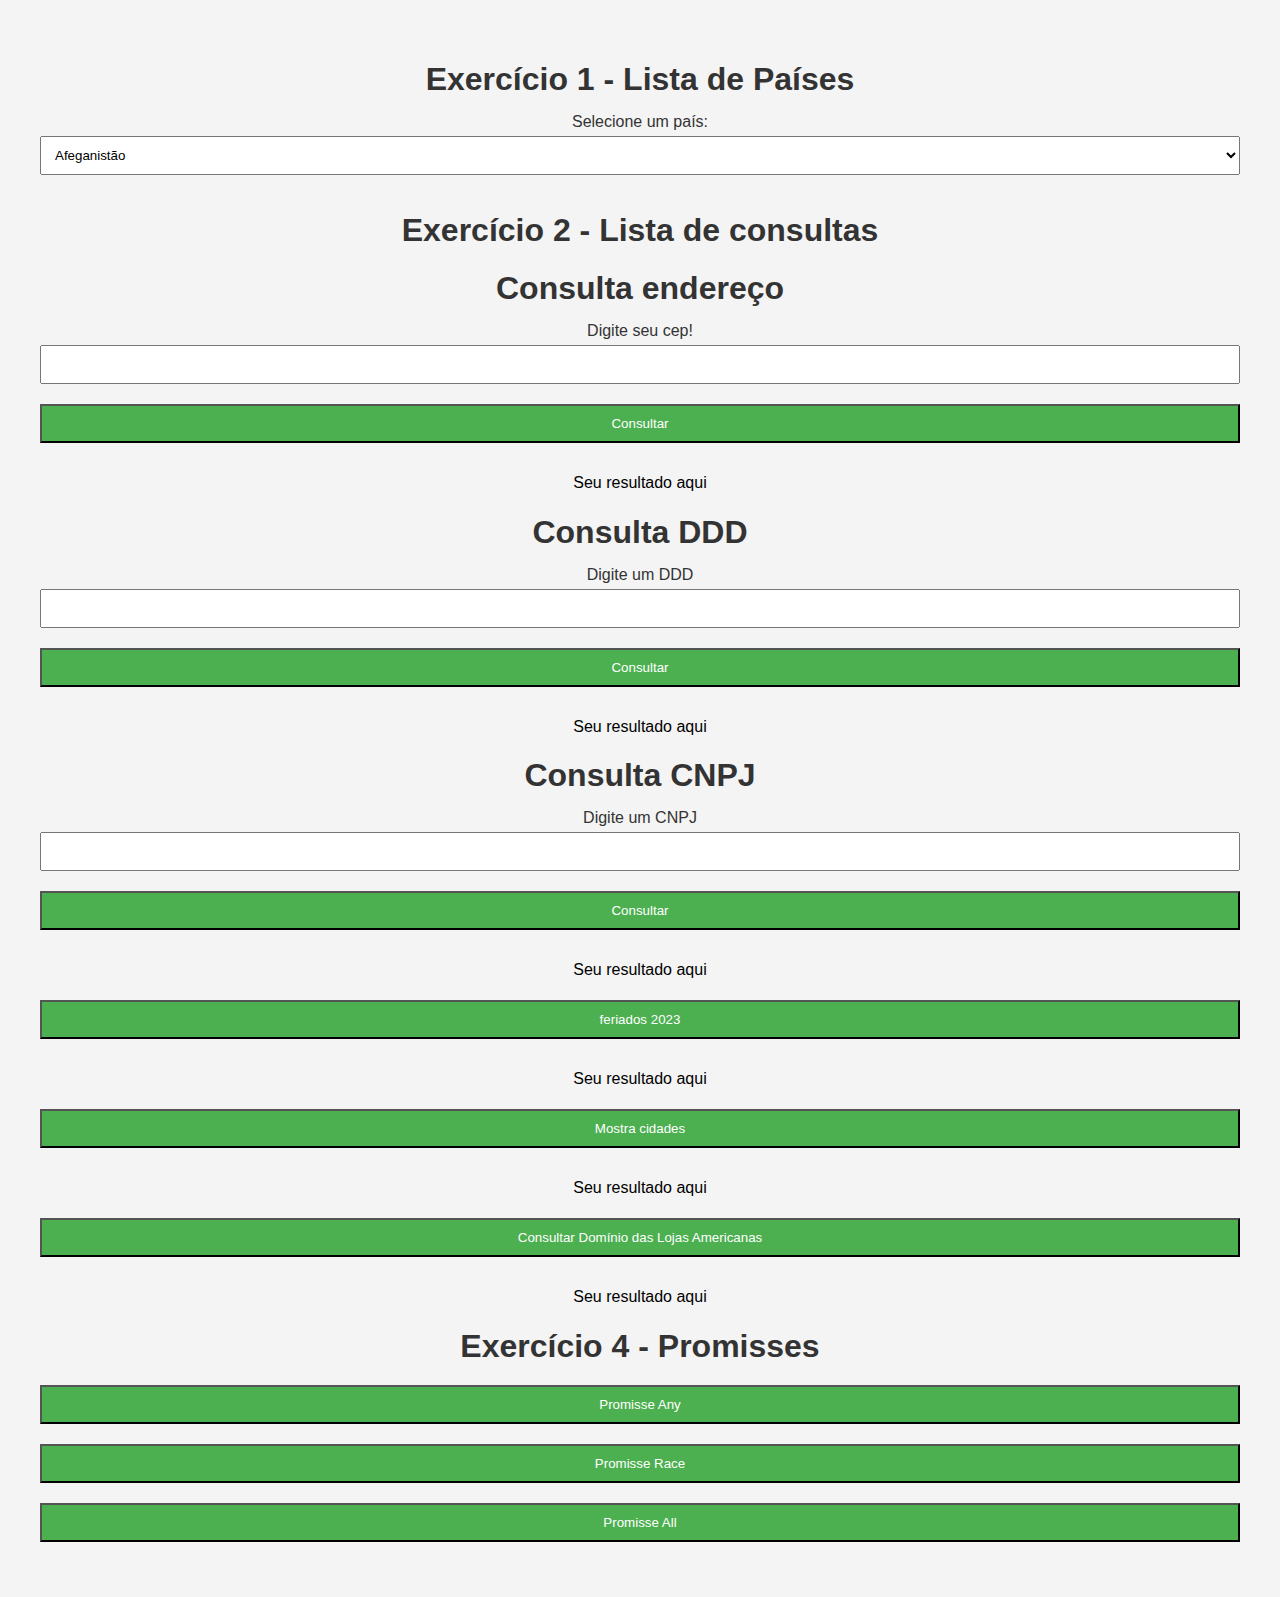
<file: index.html>
<!DOCTYPE html>
<html lang="pt-br">

<head>
  <meta charset="UTF-8">
  <title> Trabalho Final </title>
  <link rel="stylesheet" href="index.css">
</head>

<body>


  <h1>Exercício 1 - Lista de Países</h1>

  <label for="selectPaises">Selecione um país:</label>
  <select id="selectPaises"></select>

  <div id="infoPais">
    <h2>Informações do País Selecionado</h2>
    <p><strong>Nome:</strong> <span id="nomePais"></span></p>
    <p><strong>Gentílico:</strong> <span id="gentilicoPais"></span></p>
    <p><strong>Sigla:</strong> <span id="siglaPais"></span></p>
    <p><strong>Nome Internacional:</strong> <span id="nomeInternacionalPais"></span></p>
  </div>

  <h1>Exercício 2 - Lista de consultas </h1>

  <h1> Consulta endereço </h1>
  <label> Digite seu cep! </label>
  <input type="number" id="cep">
  <button onclick="consultaEndereco()"> Consultar </button>
  <div id="resultado">
    <p> Seu resultado aqui </p>
  </div>


  <h1> Consulta DDD </h1>
  <label> Digite um DDD </label>
  <input type="number" id="ddd">
  <button onclick="consultaDdd()"> Consultar </button>
  <div id="resultado2">
    <p> Seu resultado aqui </p>
  </div>


  <h1> Consulta CNPJ</h1>
  <label> Digite um CNPJ </label>
  <input type="number" id="cnpj">
  <button onclick="consultaCnpj()"> Consultar </button>
  <div id="resultado3">
    <p> Seu resultado aqui </p>
  </div>


  <button onclick="feriados()"> feriados 2023 </button>
  <div id="resultado4">
    <p> Seu resultado aqui </p>
  </div>

  <button onclick="cidade()"> Mostra cidades </button>
  <div id="resultado5">
    <p> Seu resultado aqui </p>
  </div>



  <button onclick="consultaDominio()">Consultar Domínio das Lojas Americanas</button>

  <div id="resultadoDominio">
    <p>Seu resultado aqui</p>
  </div>



  <h1>Exercício 4 - Promisses </h1>

  <button onclick="fetchData()"> Promisse Any </button>
  <button onclick="fetchData2()"> Promisse Race </button>
  <button onclick="fetchData3()"> Promisse All </button>


  <script>
    //  EXERCÍCIO 1 ->  funciona

    const url1 = "./paises.json"

    document.addEventListener("DOMContentLoaded", function () { // dom = js só começa quando a estrutura tiver carregada
      const selectPaises = document.getElementById("selectPaises");
      const nomePais = document.getElementById("nomePais");
      const gentilicoPais = document.getElementById("gentilicoPais");
      const siglaPais = document.getElementById("siglaPais");
      const nomeInternacionalPais = document.getElementById("nomeInternacionalPais");
      const infoPais = document.getElementById("infoPais");
      infoPais.style.display = 'none';
      fetch(url1)
        .then(response => response.json()) // 
        .then(data => {
          Object.keys(data).forEach(key => { // pra cada key na data é uma referencia ao valor associado
            const pais = data[key]; // chaves nos dados, e pra cada chave eh um valor associado 
            const option = document.createElement("option");
            option.value = pais.nome_pais;
            option.textContent = pais.nome_pais;
            selectPaises.appendChild(option);
          });

          selectPaises.addEventListener('change', function () {
            const selectedCountry = selectPaises.value;
            const countryData = Object.values(data).find(pais => pais.nome_pais === selectedCountry); // esta comparando o valor da procura com o pais selecionado

            if (countryData) { // se for verdadeiro, caça os dados 
              nomePais.textContent = countryData.nome_pais;
              gentilicoPais.textContent = countryData.gentilico;
              siglaPais.textContent = countryData.sigla;
              nomeInternacionalPais.textContent = countryData.nome_pais_int;
              infoPais.style.display = 'block';
            } else {
              infoPais.style.display = 'none';
            }
          });
        })
        .catch(error => {
          console.error('Ocorreu um erro ao carregar os países:', error);
        });
    });

    //  EXERCÍCIO 1 ->  FIM 



    //    EXERCÍCIO 2 ->  Início 

    //funciona 
    function consultaEndereco() {
      let cep = document.querySelector('#cep').value;

      if (cep.length !== 8) {
        alert(`CEP inválido`);
        return;
      }

      let url2 = `https://brasilapi.com.br/api/cep/v1/${cep}`;

      fetch(url2).then(function (response) {
        response.json().then(function (dados) { //  espera uma funcção que recebe os dados
          console.log(dados);
          mostraDados(dados);
        });
      });
    }

    function mostraDados(dados) {
      let resultado = document.querySelector('#resultado');

      resultado.innerHTML = `<p> Cep : ${dados.cep}</p>
                                <p> Estado: ${dados.state}</p>
                                <p> Cidade: ${dados.city}</p>
                                <p> Bairro: ${dados.neighborhood}</p>
                                <p> Rua: ${dados.street}</p>  `
    }

    // funciona
    function consultaDdd() {
      let ddd = document.querySelector('#ddd').value;

      if (ddd.length > 2 || ddd.length == "") {
        alert(`DDD inválido.`);
        return;
      }
      let url3 = `https://brasilapi.com.br/api/ddd/v1/${ddd}`;

      fetch(url3).then(function (response2) {
        response2.json().then(function (dados2) {
          console.log(dados2);
          mostraDdd(dados2);
        })
      })
    }
    function mostraDdd(dados2) {
      let resultado2 = document.querySelector('#resultado2');

      resultado2.innerHTML = `<p> Estado: ${dados2.state}</p>`
    }



    function consultaCnpj() {
      let cnpj = document.querySelector('#cnpj').value;

      if (cnpj.length > 14 || cnpj.length == "") {
        alert(`Cnpj  inválido.`);
        return;
      }
      let url4 = `https://brasilapi.com.br/api/cnpj/v1/${cnpj}`;

      fetch(url4).then(function (response3) {
        response3.json().then(function (dados3) {
          console.log(dados3);
          mostraCnpj(dados3);
        })
      })
    }

    function mostraCnpj(dados3) {
      let resultado3 = document.querySelector('#resultado3');

      resultado3.innerHTML = `<p> Cnpj: ${dados3.cnpj}</p>
                              <p> Razão social: ${dados3.razao_social}</p>
                              <p> Nome: ${dados3.nome_fantasia}</p>
                              <p> Data de Início: ${dados3.data_inicio_atividade}</p>
                              <p> Município: ${dados3.municipio} </p> `
    }

    // CONSULTAS PROGRAMÁTICAS 

    function feriados() {
      let ano = 2023
      let url5 = `https://brasilapi.com.br/api/feriados/v1/${ano}`

      fetch(url5).then(function (response4) {
        response4.json().then(function (dados4) {
          console.log(dados4);
          mostraFeriados(dados4);
        })
      })
    }

    function mostraFeriados(dados4) {
      let resultado4 = document.querySelector('#resultado4');

      if (dados4 && Array.isArray(dados4)) {
        let feriadosHTML = '';

        dados4.forEach(feriado => {
          feriadosHTML += `<p>Data: ${feriado.date}</p>
                     <p>Nome: ${feriado.name}</p>
                     <p>Tipo: ${feriado.type}</p><br>`;
        });

        resultado4.innerHTML = feriadosHTML;
      } else {
        resultado4.innerHTML = 'Erro ao obter os feriados.';
      }
    }
    function cidade(){
      let cidade = "São Benedito";
      let url6 = `https://brasilapi.com.br/api/cptec/v1/cidade/${cidade}`
      

      fetch(url6)
        .then(response5 => {
          if (!response5.ok) {
            throw new Error(`Erro ao consultar a API: ${response5.status} ${response5.statusText}`);
          }
          return response5.json();
        })
        .then(dados5 => {
          console.log(dados5);
          mostraCidades(dados5);
        })
        .catch(error => {
          console.error('Erro na requisição da API:', error);
          alert('Erro na requisição da API:\n' + error.message);
        });
    }
       
        

    function mostraCidades(dados5){
      let resultado5 = document.querySelector('#resultado5');
      if (dados5 && dados5.nome && dados5.estado && dados5.id) {
        resultado5.innerHTML = `<p>Nome: ${dados5.nome}</p>
                                <p>Estado: ${dados5.estado}</p>
                                <p>ID: ${dados5.id}</p>`;
      } else {
        resultado5.innerHTML = 'Nenhuma informação encontrada para a cidade.';
      }
    }
   

  
    function consultaDominio() {
      let dominio = 'lojasamericanas.com.br';  // Domínio das Lojas Americanas

      let url7 = `https://brasilapi.com.br/api/registrobr/v1/${dominio}`;

      fetch(url7)
        .then(response => {
          if (!response.ok) {
            throw new Error(`Erro ao consultar a API: ${response.status} ${response.statusText}`);
          }
          return response.json();
        })
        .then(dadosDominio => {
          console.log(dadosDominio);
          mostraDadosDominio(dadosDominio);
        })
        .catch(error => {
          console.error('Erro na requisição da API:', error);
          alert('Erro na requisição da API:\n' + error.message);
        });
    }

    function mostraDadosDominio(dadosDominio) {
      let resultadoDominio = document.querySelector('#resultadoDominio');

      if (dadosDominio && Object.keys(dadosDominio).length > 0) {
        let dominioHTML = '';

        for (const key in dadosDominio) {
          dominioHTML += `<p>${key}: ${dadosDominio[key]}</p>`;
        }

        resultadoDominio.innerHTML = dominioHTML;
      } else {
        resultadoDominio.innerHTML = 'Nenhuma informação encontrada para o domínio.';
      }
    }

    // EXERCÍCIO 4  Início 
    // PROMISSE ANY
    async function fetchData() {
      const apiUrl1 = 'https://parallelum.com.br/fipe/api/v1/carros/marcas/59/modelos';
      const apiUrl2 = 'https://parallelum.com.br/fipe/api/v1/carros/marcas';
      const apiUrl3 = 'https://parallelum.com.br/fipe/api/v1/carros/marcas/59/modelos/5940/anos';

      try {
        const result = await Promise.any([
          fetch(apiUrl1).then(response => response.json()),
          fetch(apiUrl2).then(response => response.json()),
          fetch(apiUrl3).then(response => response.json())
        ]);

        console.log('Resultado da primeira API resolvida:', result);

        alert('Resultado da primeira API resolvida:\n' + JSON.stringify(result, null, 2));

      } catch (error) {
        console.error('Erro ao acessar APIs:', error);
        alert('Erro ao acessar APIs:\n' + error.message);
      }
    }

    // PROMISSE RACE 
    async function fetchData2() {
      const apiUrl4 = 'https://parallelum.com.br/fipe/api/v1/carros/marcas/59/modelos';
      const apiUrl5 = 'https://parallelum.com.br/fipe/api/v1/carros/marcas';
      const apiUrl6 = 'https://parallelum.com.br/fipe/api/v1/carros/marcas/59/modelos/5940/anos';

      try {
        const result = await Promise.race([
          fetch(apiUrl4).then(response => response.json()),
          fetch(apiUrl5).then(response => response.json()),
          fetch(apiUrl6).then(response => response.json())
        ]);

        console.log('Resultado da primeira API resolvida:', result);

        alert('Resultado da primeira API resolvida:\n' + JSON.stringify(result, null, 2));

      } catch (error) {
        console.error('Erro ao acessar a primeira API:', error);
        alert('Erro ao acessar a primeira API:\n' + error.message);
      }
    }

    // PROMISSE ALL 

    async function fetchData3() {

      const apiUrl7 = 'https://parallelum.com.br/fipe/api/v1/carros/marcas/59/modelos';
      const apiUrl8 = 'https://parallelum.com.br/fipe/api/v1/carros/marcas';
      const apiUrl9 = 'https://parallelum.com.br/fipe/api/v1/carros/marcas/59/modelos/5940/anos';

      try {
        const results = await Promise.all([
          fetch(apiUrl7).then(response => response.json()),
          fetch(apiUrl8).then(response => response.json()),
          fetch(apiUrl9).then(response => response.json())
        ]);

        console.log('Resultados de todas as APIs resolvidas:', results);

        alert('Resultados de todas as APIs resolvidas:\n' + JSON.stringify(results, null, 2));

      } catch (error) {
        console.error('Erro na última API rejeitada:', error);
        alert('Erro na última API rejeitada:\n' + error.message);
      }
    }
  </script>
</file>
<file: index.css>
body {
    font-family: 'Arial', sans-serif;
    margin: 20px;
    padding: 20px;
    background-color: #f4f4f4;
    text-align: center;
  }

  h1 {
    color: #333;
    margin-bottom: 15px;
  }

  label {
    display: block;
    margin-top: 10px;
    color: #333;
  }

  select,
  input,
  button {
    width: 100%;
    padding: 10px;
    margin-top: 5px;
    margin-bottom: 15px;
    box-sizing: border-box;
  }

  button {
    background-color: #4caf50;
    color: white;
    cursor: pointer;
  }

  .info-container {
    display: none;
    margin-top: 20px;
    padding: 15px;
    background-color: #fff;
    border: 1px solid #ddd;
    border-radius: 5px;
    text-align: left;
  }

  .info-container h2 {
    color: #333;
    margin-bottom: 10px;
  }

  .info-container p {
    margin: 10px 0;
    color: #555;
  }

  .info-container strong {
    font-weight: bold;
  }
</file>
